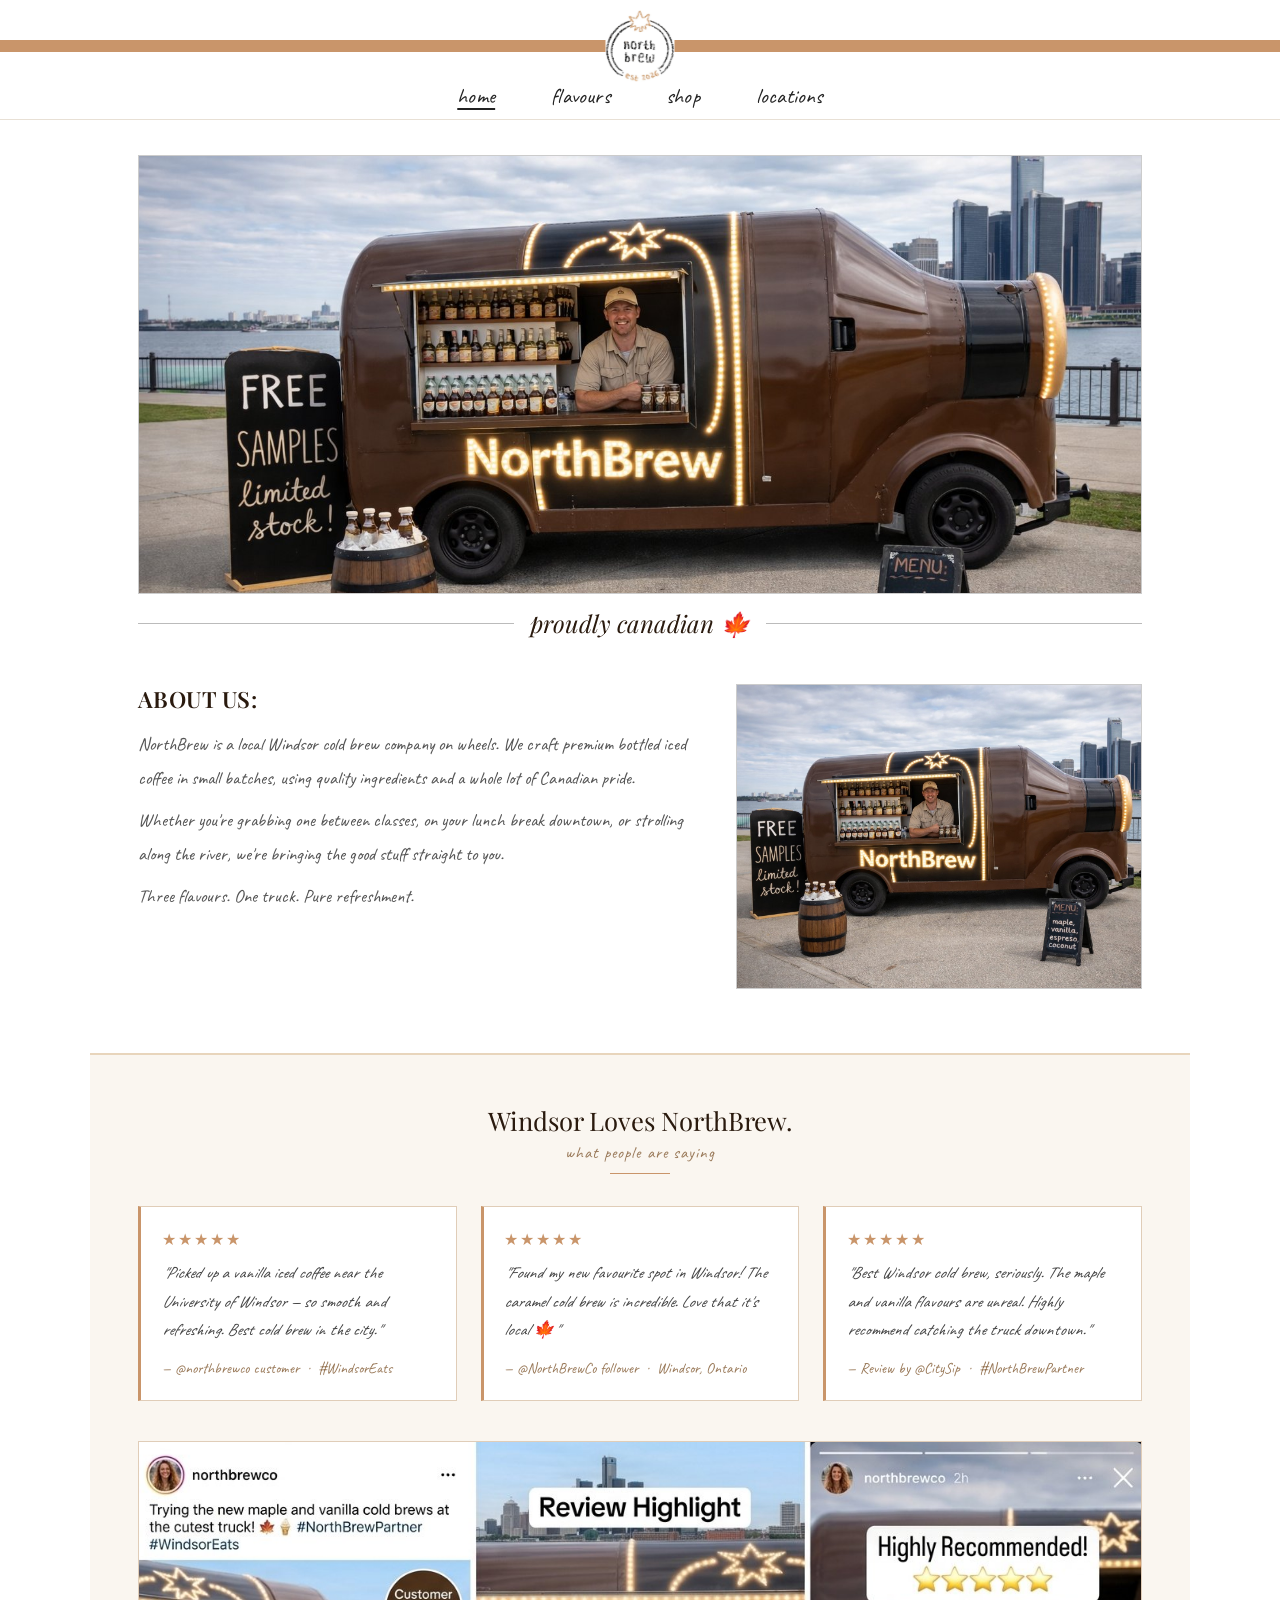
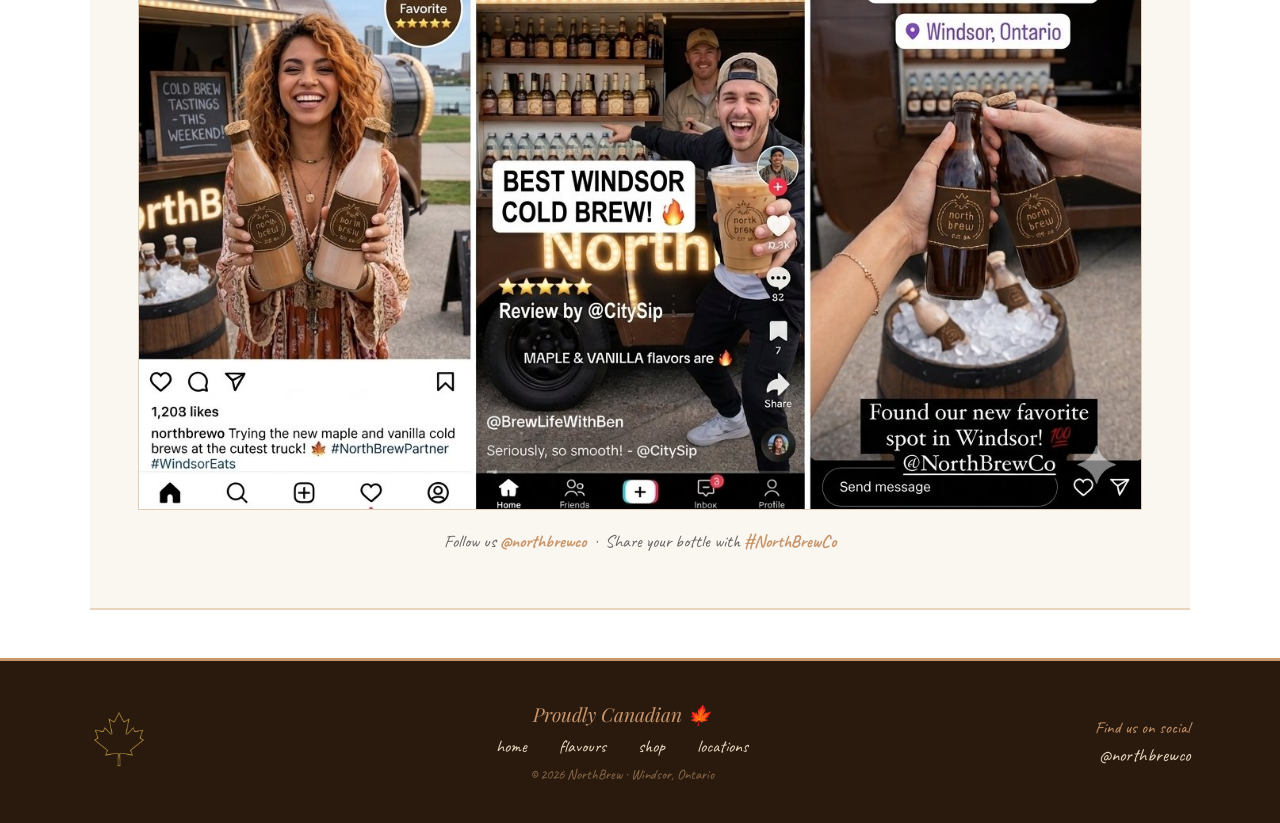
<file: index.html>
<!DOCTYPE html>
<html lang="en">
<head>
  <meta charset="UTF-8" />
  <meta name="viewport" content="width=device-width, initial-scale=1.0" />
  <title>NorthBrew – Home</title>
  <link rel="preconnect" href="https://fonts.googleapis.com">
  <link href="https://fonts.googleapis.com/css2?family=Caveat:wght@400;500;600&family=Playfair+Display:ital,wght@0,400;0,600;1,400&display=swap" rel="stylesheet">
  <link rel="stylesheet" href="shared.css" />
  <!-- CSS styling -->
  <style>
    /* hero box */
    .hero-box {
      width: 100%;
      margin-bottom: 0;
    }
    .hero-img {
      width: 100%;
      aspect-ratio: 16/7;
      object-fit: cover;
      object-position: center 35%;
      display: block;
      border: 1px solid #ccc;
    }

    /* slogan ("Proudly Canadian") underneath img */
    .slogan-row {
      display: flex;
      align-items: center;
      gap: 1rem;
      margin: 0.8rem 0 2.8rem;
    }
    .slogan-line { 
      flex: 1; height: 1px; background: #bbb; display: block; 
    }
    .slogan-text {
      font-family: 'Playfair Display', serif;
      font-style: italic;
      font-size: 1.5rem;
      color: #2a1a0e;
      white-space: nowrap;
    }

    /* ABOUT US section */
    .about-row {
      display: grid;
      grid-template-columns: 1.15fr 0.85fr;
      gap: 3rem;
      align-items: start;
      margin-bottom: 4rem;
    }
    .about-heading {
      font-family: 'Playfair Display', serif;
      font-size: 1.4rem;
      font-weight: 600;
      margin-bottom: 0.8rem;
      color: #2a1a0e;
      letter-spacing: 0.02em;
    }
    .about-body {
      font-family: 'Caveat', cursive;
      font-size: 1.15rem;
      line-height: 1.85;
      color: #555;
      margin-bottom: 0.5rem;
    }
    .about-img-box { border: 1px solid #ccc; }
    .about-img {
      width: 100%;
      display: block;
      object-fit: cover;
      aspect-ratio: 4/3;
    }

    /* social media reviews */
    .social-section {
      background: #faf6f0;
      border-top: 2px solid #e8d5bc;
      border-bottom: 2px solid #e8d5bc;
      margin: 0 -3rem;
      padding: 3rem 3rem 3.5rem;
    }
    .social-heading {
      font-family: 'Playfair Display', serif;
      font-size: 1.6rem;
      color: #2a1a0e;
      text-align: center;
      margin-bottom: 0.3rem;
    }
    .social-sub {
      font-family: 'Caveat', cursive;
      font-size: 1.05rem;
      color: #9a7a5a;
      text-align: center;
      letter-spacing: 0.06em;
      margin-bottom: 0.6rem;
    }
    .social-divider {
      width: 60px; height: 1.5px;
      background: #C9956A;
      margin: 0 auto 2rem;
    }

    /* 3 review cards */
    .reviews-row {
      display: grid;
      grid-template-columns: repeat(3, 1fr);
      gap: 1.5rem;
      margin-bottom: 2.5rem;
    }
    .review-card {
      background: #fff;
      border: 1px solid #e0cdb8;
      border-left: 3px solid #C9956A;
      padding: 1.4rem 1.3rem;
    }
    .review-stars {
      color: #C9956A;
      font-size: 1rem;
      letter-spacing: 2px;
      margin-bottom: 0.6rem;
      display: block;
    }
    .review-text {
      font-family: 'Caveat', cursive;
      font-size: 1.05rem;
      line-height: 1.7;
      color: #444;
      font-style: italic;
      margin-bottom: 0.8rem;
    }
    .review-author {
      font-family: 'Caveat', cursive;
      font-size: 0.95rem;
      color: #9a7a5a;
    }

    /* social media image */
    .social-img-wrap {
      border: 1px solid #e0cdb8;
      overflow: hidden;
      margin-bottom: 1.2rem;
    }
    .social-img-wrap img {
      width: 100%;
      display: block;
    }
    .social-cta {
      text-align: center;
      font-family: 'Caveat', cursive;
      font-size: 1.1rem;
      color: #666;
    }
    .social-cta strong { color: #C9956A; }
  </style>
</head>
<body>

  <!-- header and navigation bar -->
<header class="site-header">
  <div class="gold-stripe">
    <div class="logo-wrap"><img src="images/logo.png" alt="NorthBrew" /></div>
  </div>
  <nav>
    <ul class="nav-links">
      <li><a href="index.html" class="active">home</a></li>
      <li><a href="flavours.html">flavours</a></li>
      <li><a href="shop.html">shop</a></li>
      <li><a href="locations.html">locations</a></li>
    </ul>
  </nav>
</header>

<main>
<div class="page-wrap">

  <!-- Hero -->
  <div class="hero-box">
    <img src="images/food-truck-img.png" alt="NorthBrew truck at Riverside Windsor" class="hero-img" />
  </div>

  <!-- Slogan -->
  <div class="slogan-row">
    <span class="slogan-line"></span>
    <span class="slogan-text">proudly canadian 🍁</span>
    <span class="slogan-line"></span>
  </div>

  <!-- About -->
  <div class="about-row">
    <div class="about-text">
      <p class="about-heading">ABOUT US:</p>
      <p class="about-body">NorthBrew is a local Windsor cold brew company on wheels. We craft premium bottled iced coffee in small batches, using quality ingredients and a whole lot of Canadian pride.</p>
      <p class="about-body">Whether you're grabbing one between classes, on your lunch break downtown, or strolling along the river, we're bringing the good stuff straight to you.</p>
      <p class="about-body">Three flavours. One truck. Pure refreshment.</p>
    </div>
    <div class="about-img-box">
      <img src="images/food-truck-img.png" alt="NorthBrew truck" class="about-img" />
    </div>
  </div>

  <!-- social media reviews -->
  <div class="social-section">
    <p class="social-heading">Windsor Loves NorthBrew.</p>
    <p class="social-sub">what people are saying</p>
    <div class="social-divider"></div>

    <div class="reviews-row">
      <div class="review-card">
        <span class="review-stars">★★★★★</span>
        <p class="review-text">"Picked up a vanilla iced coffee near the University of Windsor — so smooth and refreshing. Best cold brew in the city."</p>
        <span class="review-author">— @northbrewco customer &nbsp;·&nbsp; #WindsorEats</span>
      </div>
      <div class="review-card">
        <span class="review-stars">★★★★★</span>
        <p class="review-text">"Found my new favourite spot in Windsor! The caramel cold brew is incredible. Love that it's local 🍁"</p>
        <span class="review-author">— @NorthBrewCo follower &nbsp;·&nbsp; Windsor, Ontario</span>
      </div>
      <div class="review-card">
        <span class="review-stars">★★★★★</span>
        <p class="review-text">"Best Windsor cold brew, seriously. The maple and vanilla flavours are unreal. Highly recommend catching the truck downtown."</p>
        <span class="review-author">— Review by @CitySip &nbsp;·&nbsp; #NorthBrewPartner</span>
      </div>
    </div>

    <div class="social-img-wrap">
      <img src="images/social-media-reviews.png" alt="NorthBrew social media highlights" />
    </div>

    <p class="social-cta">Follow us <strong>@northbrewco</strong> &nbsp;·&nbsp; Share your bottle with <strong>#NorthBrewCo</strong></p>
  </div>

</div>
</main>

<!-- footer -->
<footer>
  <div class="footer-inner">
    <div class="footer-logo">
      <img src="images/maple-leaf-logo.png" alt="NorthBrew" />
    </div>
    <div class="footer-center">
      <span class="footer-tagline">Proudly Canadian 🍁</span>
      <ul class="footer-nav">
        <li><a href="index.html">home</a></li>
        <li><a href="flavours.html">flavours</a></li>
        <li><a href="shop.html">shop</a></li>
        <li><a href="locations.html">locations</a></li>
      </ul>
      <p class="footer-copy">© 2026 NorthBrew · Windsor, Ontario</p>
    </div>
    <div class="footer-social">
      <p>Find us on social</p>
      <span class="handle">@northbrewco</span>
    </div>
  </div>
</footer>

</body>
</html>
</file>
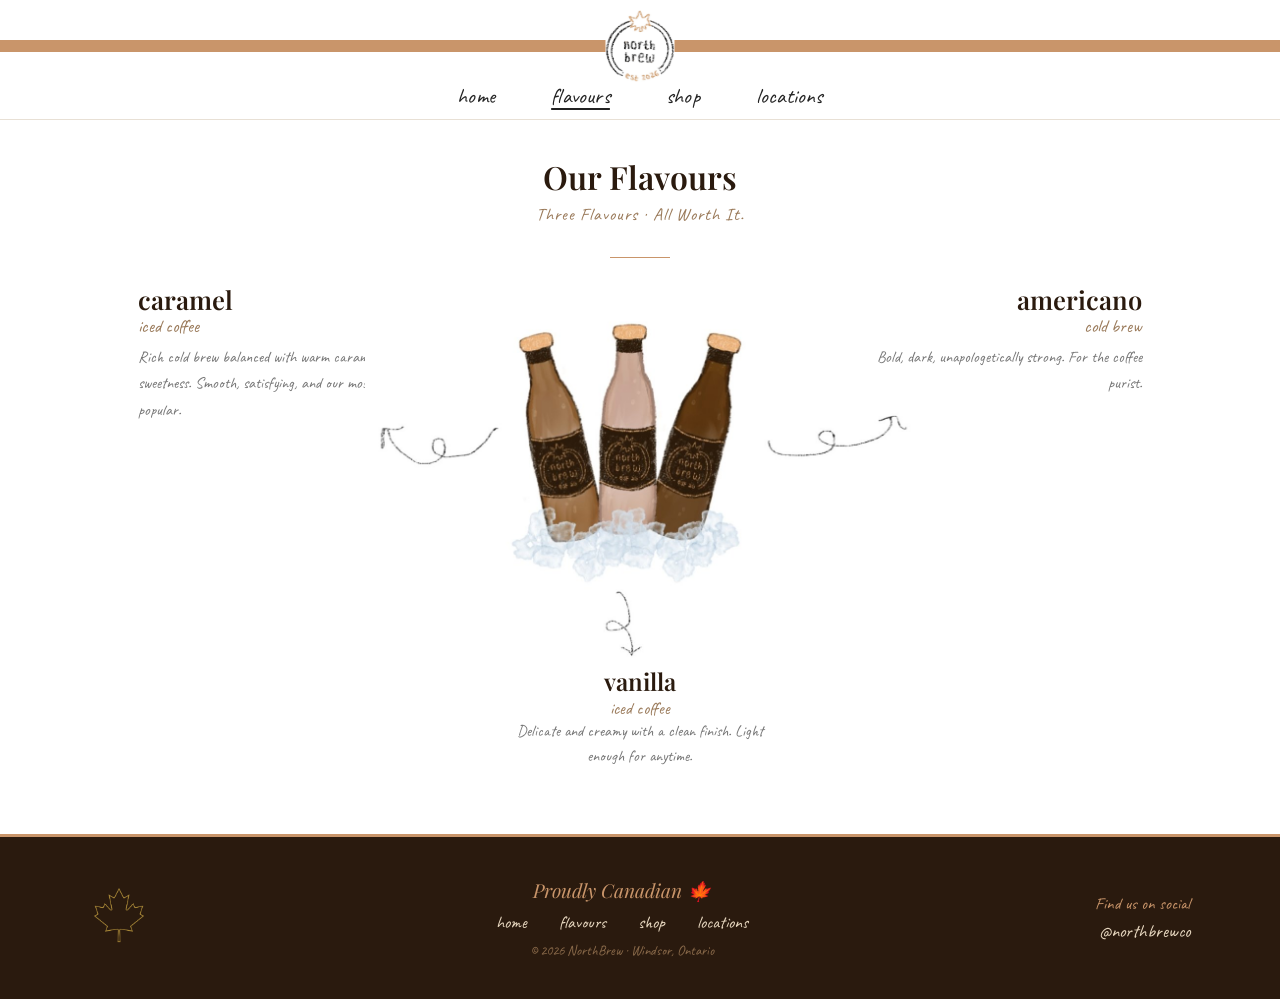
<file: flavours.html>
<!DOCTYPE html>
<html lang="en">
<head>
  <meta charset="UTF-8" />
  <meta name="viewport" content="width=device-width, initial-scale=1.0" />
  <title>NorthBrew – Flavours</title>
  <link rel="preconnect" href="https://fonts.googleapis.com">
  <link href="https://fonts.googleapis.com/css2?family=Caveat:wght@400;500;600&family=Playfair+Display:ital,wght@0,400;0,600;1,400&display=swap" rel="stylesheet">
  <link rel="stylesheet" href="shared.css" />
  <style>

    /* 3 columns, left, bottom right and center */
    .flavours-main {
      display: grid;
      grid-template-columns: 1fr 1.5fr 1fr;
      align-items: center;
      gap: 0;
      min-height:150px;
      margin-bottom: 1rem;
    }

    /* left: caramel */
    .fl-left {
      display: flex;
      flex-direction: column;
      align-items: flex-start;
      padding-right: 1rem;
      align-self: start;
      margin-top: -5px;
    }
    .fl-name {
      font-family: 'Playfair Display', serif;
      font-size: 1.6rem;
      font-weight: 600;
      color: #2a1a0e;
      line-height: 1.1;
    }
    .fl-type {
      font-family: 'Caveat', cursive;
      font-size: 1.15rem;
      color: #9a7a5a;
      margin-bottom: 0.4rem;
    }
    .fl-desc {
      font-family: 'Caveat', cursive;
      font-size: 1rem;
      color: #777;
      line-height: 1.65;
    }

    /* right: americano */
    .fl-right {
      display: flex;
      flex-direction: column;
      align-items: flex-end;
      text-align: right;
      padding-left: 1rem;
      align-self: start;
      margin-top: -5px;
    }

    /* center: vanilla */
    .fl-center {
      display: flex;
      flex-direction: column;
      align-items: center;
    }
    .trio-img {
      width: 175%;
      max-width: 550px;
      display: block;
    }
    .vanilla-label {
      display: flex;
      flex-direction: column;
      align-items: center;
      margin-top: 0.3rem;
    }
    .vanilla-name {
      font-family: 'Playfair Display', serif;
      font-size: 1.5rem;
      font-weight: 600;
      color: #2a1a0e;
      margin-top: 0.1rem;
    }
    .vanilla-type {
      font-family: 'Caveat', cursive;
      font-size: 1.1rem;
      color: #9a7a5a;
    }
    .vanilla-desc {
      font-family: 'Caveat', cursive;
      font-size: 1rem;
      color: #777;
      text-align: center;
      line-height: 1.6;
      max-width: 260px;
    }
  </style>
</head>
<body>

<!-- header and navigation bar -->
<header class="site-header">
  <div class="gold-stripe">
    <div class="logo-wrap"><img src="images/logo.png" alt="NorthBrew" /></div>
  </div>
  <nav>
    <ul class="nav-links">
      <li><a href="index.html">home</a></li>
      <li><a href="flavours.html" class="active">flavours</a></li>
      <li><a href="shop.html">shop</a></li>
      <li><a href="locations.html">locations</a></li>
    </ul>
  </nav>
</header>

<main>
<div class="page-wrap">

  <!-- title -->
  <p class="page-title">Our Flavours</p>
  <p class="page-subtitle">Three Flavours · All Worth It.</p>
  <div class="title-divider"></div>

  <div class="flavours-main">

    <!-- left: caramel desc -->
    <div class="fl-left">
      <span class="fl-name">caramel</span>
      <span class="fl-type">iced coffee</span>
      <span class="fl-desc">Rich cold brew balanced with warm caramel sweetness. Smooth, satisfying, and our most popular.</span>
    </div>

    <!-- center: image of bottles + vanilla desc below -->
    <div class="fl-center">
      <img src="images/all-three-flavours-with-arrows.png" alt="All three NorthBrew flavours" class="trio-img" />
      <div class="vanilla-label">
        <span class="vanilla-name">vanilla</span>
        <span class="vanilla-type">iced coffee</span>
        <span class="vanilla-desc">Delicate and creamy with a clean finish. Light enough for anytime.</span>
      </div>
    </div>

    <!-- right: americano -->
    <div class="fl-right">
      <span class="fl-name">americano</span>
      <span class="fl-type">cold brew</span>
      <span class="fl-desc">Bold, dark, unapologetically strong. For the coffee purist.</span>
    </div>
  </div>

</div>
</main>

<!-- footer -->
<footer>
  <div class="footer-inner">
    <div class="footer-logo">
      <img src="images/maple-leaf-logo.png" alt="NorthBrew" />
    </div>
    <div class="footer-center">
      <span class="footer-tagline">Proudly Canadian 🍁</span>
      <ul class="footer-nav">
        <li><a href="index.html">home</a></li>
        <li><a href="flavours.html">flavours</a></li>
        <li><a href="shop.html">shop</a></li>
        <li><a href="locations.html">locations</a></li>
      </ul>
      <p class="footer-copy">© 2026 NorthBrew · Windsor, Ontario</p>
    </div>
    <div class="footer-social">
      <p>Find us on social</p>
      <span class="handle">@northbrewco</span>
    </div>
  </div>
</footer>

</body>
</html>
</file>
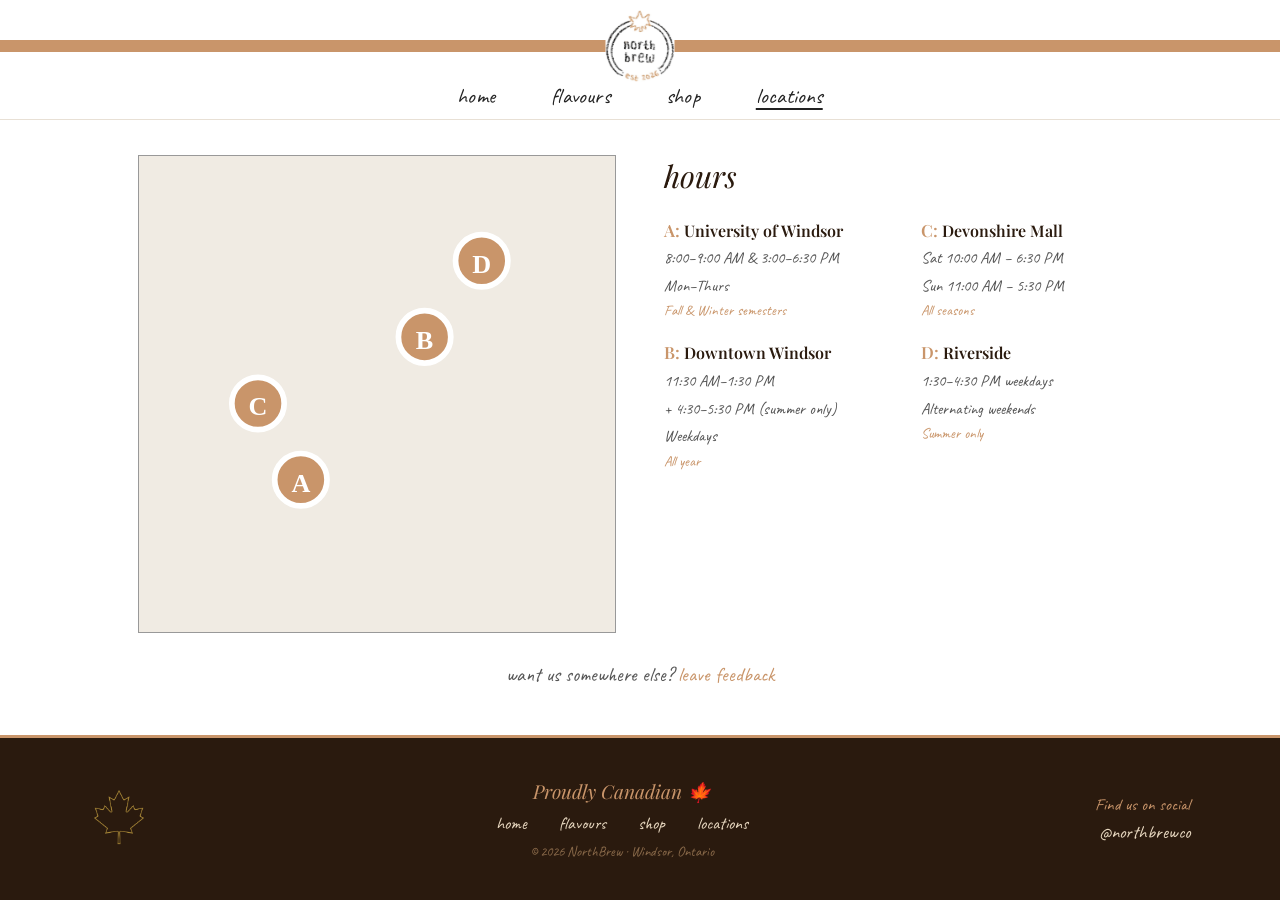
<file: locations.html>
<!DOCTYPE html>
<html lang="en">
<head>
  <meta charset="UTF-8" />
  <meta name="viewport" content="width=device-width, initial-scale=1.0" />
  <title>NorthBrew – Locations</title>
  <link rel="preconnect" href="https://fonts.googleapis.com">
  <link href="https://fonts.googleapis.com/css2?family=Caveat:wght@400;500;600&family=Playfair+Display:ital,wght@0,400;0,600;1,400&display=swap" rel="stylesheet">
  <link rel="stylesheet" href="shared.css" />
  <style>

    /* map LEFT + hours RIGHT */
    .loc-main {
      display: grid;
      grid-template-columns: 1fr 1fr;
      gap: 3rem;
      align-items: start;
      margin-bottom: 1.8rem;
    }

    /* ── MAP ── */
    .map-box {
      border: 1.5px solid #999;
      aspect-ratio: 1 / 1;
      overflow: hidden;
      position: relative;
      background: #f0ebe3;
    }
    .map-box iframe {
      width: 100%; height: 100%;
      border: none; display: block;
      filter: sepia(15%) contrast(0.95);
    }

    /* SVG pins overlay */
    .map-pins-overlay {
      position: absolute;
      inset: 0;
      pointer-events: none;
    }

    /* ── HOURS ── */
    .hours-title {
      font-family: 'Playfair Display', serif;
      font-style: italic;
      font-size: 1.9rem;
      color: #2a1a0e;
      display: block;
      margin-bottom: 1.4rem;
    }

    /* 2×2 grid: A+B left, C+D right */
    .hours-grid {
      display: grid;
      grid-template-columns: 1fr 1fr;
      gap: 1.4rem 2.2rem;
    }

    .loc-letter-name {
      display: block;
      margin-bottom: 0.15rem;
    }
    .loc-letter {
      font-family: 'Playfair Display', serif;
      font-size: 1.05rem;
      font-weight: 600;
      color: #C9956A;
    }
    .loc-name {
      font-family: 'Playfair Display', serif;
      font-size: 1rem;
      font-weight: 600;
      color: #2a1a0e;
    }
    .loc-hours {
      font-family: 'Caveat', cursive;
      font-size: 1.02rem;
      color: #555;
      line-height: 1.7;
      display: block;
    }
    .loc-season {
      font-family: 'Caveat', cursive;
      font-size: 0.92rem;
      color: #C9956A;
      display: block;
      margin-top: 0.1rem;
    }

    /* ── FEEDBACK ── */
    .feedback-row {
      text-align: center;
      margin-top: 0.5rem;
    }
    .feedback-row span {
      font-family: 'Caveat', cursive;
      font-size: 1.25rem;
      color: #555;
    }
    .feedback-row a {
      font-family: 'Caveat', cursive;
      font-size: 1.25rem;
      color: #C9956A;
      text-decoration: none;
    }
    .feedback-row a:hover { text-decoration: underline; }

    /* ── PIN TOOLTIP on hover ── */
    .pin-group { cursor: pointer; pointer-events: all; }
    .pin-group:hover .pin-tooltip { opacity: 1; }
    .pin-tooltip {
      opacity: 0;
      transition: opacity 0.2s;
    }
  </style>
</head>
<body>

<header class="site-header">
  <div class="gold-stripe">
    <div class="logo-wrap"><img src="images/logo.png" alt="NorthBrew" /></div>
  </div>
  <nav>
    <ul class="nav-links">
      <li><a href="index.html">home</a></li>
      <li><a href="flavours.html">flavours</a></li>
      <li><a href="shop.html">shop</a></li>
      <li><a href="locations.html" class="active">locations</a></li>
    </ul>
  </nav>
</header>

<main>
<div class="page-wrap">

  <div class="loc-main">

    <!-- LEFT: map with SVG pins -->
    <div class="map-box">
      <iframe
        title="Windsor locations"
        src="https://www.google.com/maps/embed?pb=!1m14!1m12!1m3!1d23671!2d-83.045!3d42.318!2m3!1f0!2f0!3f0!3m2!1i1024!2i768!4f13.1!5e0!3m2!1sen!2sca!4v1711900000000"
        allowfullscreen="" loading="lazy" referrerpolicy="no-referrer-when-downgrade">
      </iframe>

      <!-- SVG pin overlay — positioned to approximate Windsor landmarks -->
      <svg class="map-pins-overlay" viewBox="0 0 100 100" xmlns="http://www.w3.org/2000/svg">

        <!-- A: University of Windsor — southwest area -->
        <g class="pin-group">
          <circle cx="34" cy="68" r="5.5" fill="#C9956A" stroke="#fff" stroke-width="1.2"/>
          <text x="34" y="70.5" text-anchor="middle" font-size="5.5" fill="#fff" font-family="Georgia, serif" font-weight="bold">A</text>
          <!-- tooltip -->
          <rect x="38" y="58" width="28" height="10" rx="2" fill="#2a1a0e" class="pin-tooltip"/>
          <text x="52" y="65" text-anchor="middle" font-size="4" fill="#C9956A" font-family="Georgia, serif" class="pin-tooltip">University</text>
        </g>

        <!-- B: Downtown — center-east -->
        <g class="pin-group">
          <circle cx="60" cy="38" r="5.5" fill="#C9956A" stroke="#fff" stroke-width="1.2"/>
          <text x="60" y="40.5" text-anchor="middle" font-size="5.5" fill="#fff" font-family="Georgia, serif" font-weight="bold">B</text>
          <rect x="64" y="28" width="24" height="10" rx="2" fill="#2a1a0e" class="pin-tooltip"/>
          <text x="76" y="35" text-anchor="middle" font-size="4" fill="#C9956A" font-family="Georgia, serif" class="pin-tooltip">Downtown</text>
        </g>

        <!-- C: Devonshire Mall — west side -->
        <g class="pin-group">
          <circle cx="25" cy="52" r="5.5" fill="#C9956A" stroke="#fff" stroke-width="1.2"/>
          <text x="25" y="54.5" text-anchor="middle" font-size="5.5" fill="#fff" font-family="Georgia, serif" font-weight="bold">C</text>
          <rect x="6" y="42" width="28" height="10" rx="2" fill="#2a1a0e" class="pin-tooltip"/>
          <text x="20" y="49" text-anchor="middle" font-size="4" fill="#C9956A" font-family="Georgia, serif" class="pin-tooltip">Dev. Mall</text>
        </g>

        <!-- D: Riverside — northeast waterfront -->
        <g class="pin-group">
          <circle cx="72" cy="22" r="5.5" fill="#C9956A" stroke="#fff" stroke-width="1.2"/>
          <text x="72" y="24.5" text-anchor="middle" font-size="5.5" fill="#fff" font-family="Georgia, serif" font-weight="bold">D</text>
          <rect x="55" y="12" width="22" height="10" rx="2" fill="#2a1a0e" class="pin-tooltip"/>
          <text x="66" y="19" text-anchor="middle" font-size="4" fill="#C9956A" font-family="Georgia, serif" class="pin-tooltip">Riverside</text>
        </g>

      </svg>
    </div>

    <!-- RIGHT: hours -->
    <div class="hours-panel">
      <span class="hours-title">hours</span>
      <div class="hours-grid">

        <!-- A -->
        <div class="loc-entry">
          <span class="loc-letter-name">
            <span class="loc-letter">A: </span>
            <span class="loc-name">University of Windsor</span>
          </span>
          <span class="loc-hours">8:00–9:00 AM &amp; 3:00–6:30 PM<br>Mon–Thurs</span>
          <span class="loc-season">Fall &amp; Winter semesters</span>
        </div>

        <!-- C -->
        <div class="loc-entry">
          <span class="loc-letter-name">
            <span class="loc-letter">C: </span>
            <span class="loc-name">Devonshire Mall</span>
          </span>
          <span class="loc-hours">Sat 10:00 AM – 6:30 PM<br>Sun 11:00 AM – 5:30 PM</span>
          <span class="loc-season">All seasons</span>
        </div>

        <!-- B -->
        <div class="loc-entry">
          <span class="loc-letter-name">
            <span class="loc-letter">B: </span>
            <span class="loc-name">Downtown Windsor</span>
          </span>
          <span class="loc-hours">11:30 AM–1:30 PM<br>+ 4:30–5:30 PM (summer only)<br>Weekdays</span>
          <span class="loc-season">All year</span>
        </div>

        <!-- D -->
        <div class="loc-entry">
          <span class="loc-letter-name">
            <span class="loc-letter">D: </span>
            <span class="loc-name">Riverside</span>
          </span>
          <span class="loc-hours">1:30–4:30 PM weekdays<br>Alternating weekends</span>
          <span class="loc-season">Summer only</span>
        </div>

      </div>
    </div>

  </div>

  <!-- Feedback line -->
  <div class="feedback-row">
    <span>want us somewhere else? </span><a href="mailto:hello@northbrew.ca">leave feedback</a>
  </div>

</div>
</main>

<!-- footer -->
<footer>
  <div class="footer-inner">
    <div class="footer-logo">
      <img src="images/maple-leaf-logo.png" alt="NorthBrew" />
    </div>
    <div class="footer-center">
      <span class="footer-tagline">Proudly Canadian 🍁</span>
      <ul class="footer-nav">
        <li><a href="index.html">home</a></li>
        <li><a href="flavours.html">flavours</a></li>
        <li><a href="shop.html">shop</a></li>
        <li><a href="locations.html">locations</a></li>
      </ul>
      <p class="footer-copy">© 2026 NorthBrew · Windsor, Ontario</p>
    </div>
    <div class="footer-social">
      <p>Find us on social</p>
      <span class="handle">@northbrewco</span>
    </div>
  </div>
</footer>

</body>
</html>
</file>
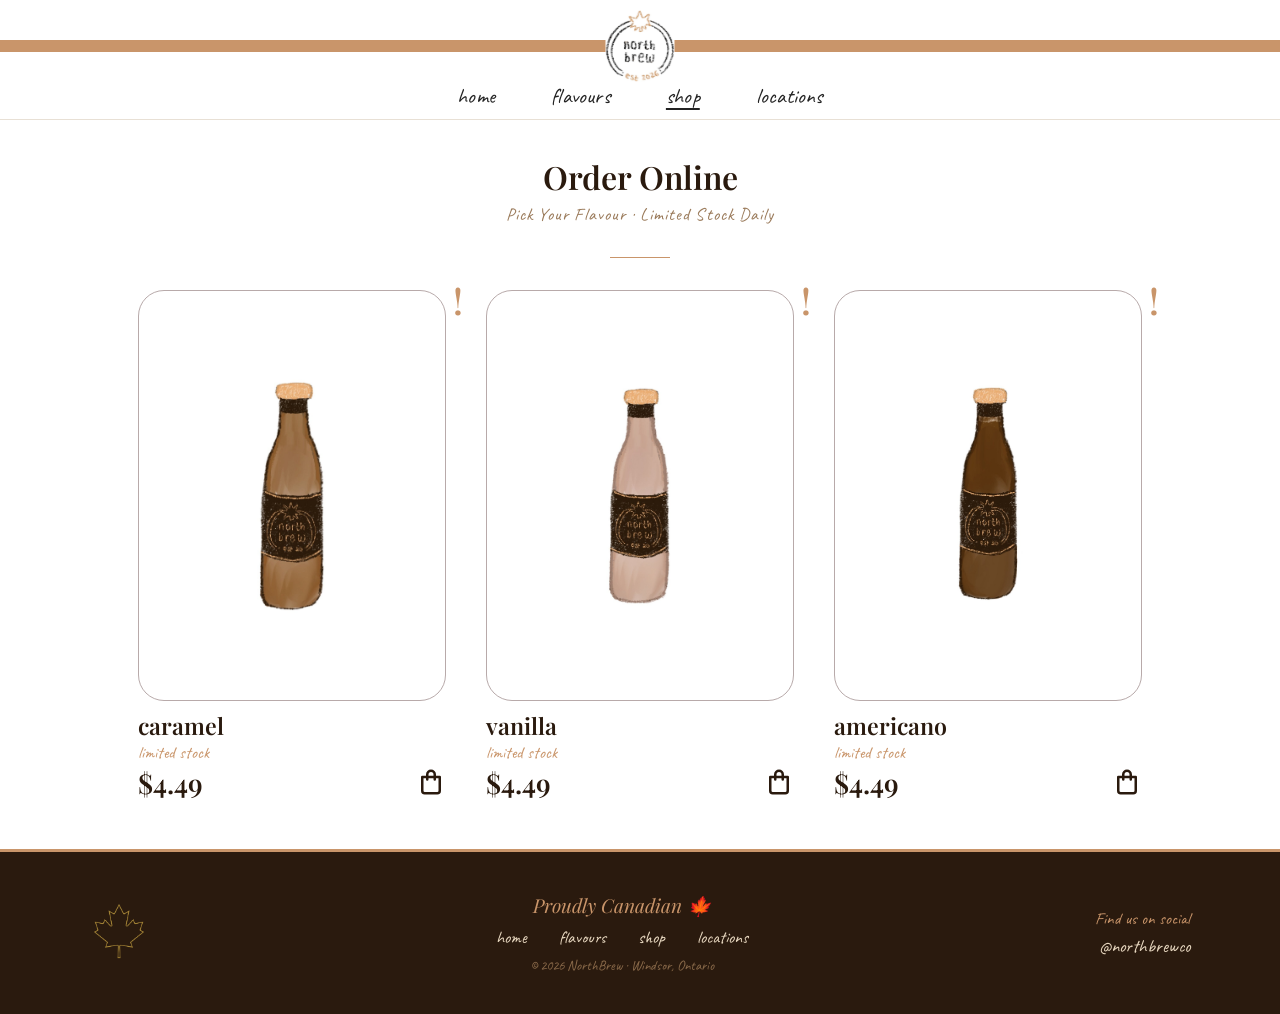
<file: shop.html>
<!DOCTYPE html>
<html lang="en">
<head>
  <meta charset="UTF-8" />
  <meta name="viewport" content="width=device-width, initial-scale=1.0" />
  <title>NorthBrew – Shop</title>
  <link rel="preconnect" href="https://fonts.googleapis.com">
  <link href="https://fonts.googleapis.com/css2?family=Caveat:wght@400;500;600&family=Playfair+Display:ital,wght@0,400;0,600;1,400&display=swap" rel="stylesheet">
  <link rel="stylesheet" href="shared.css" />
  <!-- CSS -->
  <style>
    .products-row { /*3 columns for each product*/
      display: grid;
      grid-template-columns: repeat(3, 1fr);
      gap: 2.5rem;
      align-items: start;
    }

    .product-card {
      position: relative;
      display: flex;
      flex-direction: column;
    }

    /* border box */
    .product-img-box {
      border: 1.5px solid #b8aaaa;
      background: #fff;
      display: flex;
      align-items: center;
      justify-content: center;
      padding: 1rem 1rem 1rem;
      position: relative;
      aspect-ratio:3/4;
      border-radius: 26px;
    }

    /* ! badge, limited stock signal */
    .exclaim {
      position: absolute;
      top: -0.5rem;
      right: -1.1rem;
      font-family: 'Playfair Display', serif;
      font-size: 2.2rem;
      color: #C9956A;
      font-weight: 600;
      line-height: 1;
    }

    .product-img-box img {
      width: 160px;        /* fixed width */
      height: 240px;       /* fixed height */
      object-fit: contain; /* keeps proportions */
    }

    /* info below box */
    .product-info { padding: 0.55rem 0 0; }

    .product-name {
      font-family: 'Playfair Display', serif;
      font-size: 1.45rem;
      font-weight: 600;
      color: #2a1a0e;
      display: block;
      margin-bottom: 0.05rem;
    }
    .product-stock {
      font-family: 'Caveat', cursive;
      font-size: 1.05rem;
      color: #C9956A;
      display: block;
      margin-bottom: 0.15rem;
    }
    .product-bottom {
      display: flex;
      align-items: center;
      justify-content: space-between;
    }
    .product-price {
      font-family: 'Playfair Display', serif;
      font-size: 1.7rem;
      font-weight: 600;
      color: #2a1a0e;
    }

    .cart-btn {
      background: none;
      border: none;
      cursor: pointer;
      padding: 0;
      color: #2a1a0e;
      transition: color 0.2s;
    }
    .cart-btn:hover { color: #C9956A; }
    .cart-btn svg { width: 30px; height: 30px; fill: currentColor; }

    /* toast :P */
    .toast {
      position: fixed; bottom: 2rem; left: 50%;
      transform: translateX(-50%) translateY(16px);
      background: #2a1a0e; color: #C9956A;
      font-family: 'Caveat', cursive; font-size: 1.2rem;
      padding: 0.7rem 2rem;
      border: 1px solid #C9956A;
      opacity: 0; pointer-events: none;
      transition: all 0.3s ease;
    }
    .toast.show { opacity: 1; transform: translateX(-50%) translateY(0); }
  </style>
</head>
<body>

<header class="site-header">
  <div class="gold-stripe">
    <div class="logo-wrap"><img src="images/logo.png" alt="NorthBrew" /></div>
  </div>
  <nav>
    <ul class="nav-links">
      <li><a href="index.html">home</a></li>
      <li><a href="flavours.html">flavours</a></li>
      <li><a href="shop.html" class="active">shop</a></li>
      <li><a href="locations.html">locations</a></li>
    </ul>
  </nav>
</header>

<main>
<div class="page-wrap">

  <p class="page-title">Order Online</p>
  <p class="page-subtitle">Pick Your Flavour · Limited Stock Daily</p>
  <div class="title-divider"></div>

  <div class="products-row">

    <!-- caramel  -->
    <div class="product-card">
      <div class="product-img-box">
        <span class="exclaim">!</span>
        <img src="images/caramel-bottle.png" alt="Caramel Iced Coffee" />
      </div>
      <div class="product-info">
        <span class="product-name">caramel</span>
        <span class="product-stock">limited stock</span>
        <div class="product-bottom">
          <span class="product-price">$4.49</span>
          <button class="cart-btn" onclick="addToCart('Caramel')">
            <!-- cart svg -->
            <svg viewBox="0 0 24 24"><path d="M19 7h-3V6a4 4 0 0 0-8 0v1H5a1 1 0 0 0-1 1v11a3 3 0 0 0 3 3h10a3 3 0 0 0 3-3V8a1 1 0 0 0-1-1zm-9-1a2 2 0 0 1 4 0v1h-4V6zm8 13a1 1 0 0 1-1 1H7a1 1 0 0 1-1-1V9h2v1a1 1 0 0 0 2 0V9h4v1a1 1 0 0 0 2 0V9h2v10z"/></svg>
          </button>
        </div>
      </div>
    </div>

    <!-- vanilla -->
    <div class="product-card">
      <div class="product-img-box">
        <span class="exclaim">!</span>
        <img src="images/vanilla-bottle.png" alt="Vanilla Iced Coffee" />
      </div>
      <div class="product-info">
        <span class="product-name">vanilla</span>
        <span class="product-stock">limited stock</span>
        <div class="product-bottom">
          <span class="product-price">$4.49</span>
          <button class="cart-btn" onclick="addToCart('Vanilla')">
            <svg viewBox="0 0 24 24"><path d="M19 7h-3V6a4 4 0 0 0-8 0v1H5a1 1 0 0 0-1 1v11a3 3 0 0 0 3 3h10a3 3 0 0 0 3-3V8a1 1 0 0 0-1-1zm-9-1a2 2 0 0 1 4 0v1h-4V6zm8 13a1 1 0 0 1-1 1H7a1 1 0 0 1-1-1V9h2v1a1 1 0 0 0 2 0V9h4v1a1 1 0 0 0 2 0V9h2v10z"/></svg>
          </button>
        </div>
      </div>
    </div>

    <!-- americano -->
    <div class="product-card">
      <div class="product-img-box">
        <span class="exclaim">!</span>
        <img src="images/americano-bottle.png" alt="Americano Cold Brew" />
      </div>
      <div class="product-info">
        <span class="product-name">americano</span>
        <span class="product-stock">limited stock</span>
        <div class="product-bottom">
          <span class="product-price">$4.49</span>
          <button class="cart-btn" onclick="addToCart('Americano')">
            <svg viewBox="0 0 24 24"><path d="M19 7h-3V6a4 4 0 0 0-8 0v1H5a1 1 0 0 0-1 1v11a3 3 0 0 0 3 3h10a3 3 0 0 0 3-3V8a1 1 0 0 0-1-1zm-9-1a2 2 0 0 1 4 0v1h-4V6zm8 13a1 1 0 0 1-1 1H7a1 1 0 0 1-1-1V9h2v1a1 1 0 0 0 2 0V9h4v1a1 1 0 0 0 2 0V9h2v10z"/></svg>
          </button>
        </div>
      </div>
    </div>

  </div>
</div>
</main>

<!-- footer -->
<footer>
  <div class="footer-inner">
    <div class="footer-logo">
      <img src="images/maple-leaf-logo.png" alt="NorthBrew" />
    </div>
    <div class="footer-center">
      <span class="footer-tagline">Proudly Canadian 🍁</span>
      <ul class="footer-nav">
        <li><a href="index.html">home</a></li>
        <li><a href="flavours.html">flavours</a></li>
        <li><a href="shop.html">shop</a></li>
        <li><a href="locations.html">locations</a></li>
      </ul>
      <p class="footer-copy">© 2026 NorthBrew · Windsor, Ontario</p>
    </div>
    <div class="footer-social">
      <p>Find us on social</p>
      <span class="handle">@northbrewco</span>
    </div>
  </div>
</footer>

<div class="toast" id="toast"></div>
<script>
function addToCart(name) {
  const t = document.getElementById('toast');
  t.textContent = name + ' added to cart!';
  t.classList.add('show');
  setTimeout(() => t.classList.remove('show'), 2000);
}
</script>
</body>
</html>
</file>
<file: shared.css>
@import url('https://fonts.googleapis.com/css2?family=Caveat:wght@400;500;600&family=Playfair+Display:ital,wght@0,400;0,600;1,400&display=swap');

* { 
  margin: 0; padding: 0; box-sizing: border-box; 
}

body {
  font-family: 'Caveat', cursive;
  background: #fff;
  color: #222;
  min-height: 100vh;
  display: flex;
  flex-direction: column;
}

main { flex: 1; }

/* HEADER/NAVIGATION */
.site-header {
  background: #fff;
  position: sticky;
  top: 0;
  z-index: 100;
  border-bottom: 1px solid #e8e0d5;
}
.gold-stripe {
  height: 12px;
  background: #C9956A;
  position: relative;
  top: 40px;
}
.logo-wrap {
  position: absolute;
  top: 50%;
  left: 50%;
  transform: translate(-50%, -50%);
  z-index: 10;
}
.logo-wrap img {
  height: 72px;
  width: auto;
  display: block;
  position: relative;
  /* top: 24px; */
}

nav { 
  padding: 70px 0 10px; 
}
.nav-links {
  display: flex;
  justify-content: center;
  gap: 3.5rem;
  list-style: none;
}
.nav-links a {
  font-family: 'Caveat', cursive;
  font-size: 1.35rem;
  color: #222;
  text-decoration: none;
  letter-spacing: 0.01em;
}
.nav-links a.active {
  text-decoration: underline;
  text-underline-offset: 5px;
}
.nav-links a:hover {
  text-decoration: underline;
  text-underline-offset: 5px;
}

/* PAGE WRAPPER */
.page-wrap {
  max-width: 1100px;
  margin: 0 auto;
  padding: 2.2rem 3rem 3rem;
  width: 100%;
}

/* Page title for flavours & shops */
.page-title {
  font-family: 'Playfair Display', serif;
  font-size: 2rem;
  font-weight: 600;
  color: #2a1a0e;
  text-align: center;
  margin-bottom: 0.3rem;
}
.page-subtitle {
  font-family: 'Caveat', cursive;
  font-size: 1.1rem;
  color: #9a7a5a;
  text-align: center;
  letter-spacing: 0.06em;
  margin-bottom: 2rem;
}
.title-divider {
  width: 60px;
  height: 1.5px;
  background: #C9956A;
  margin: 0.5rem auto 2rem;
}

/* FOOTER */
footer {
  background: #2a1a0e;
  border-top: 3px solid #C9956A;
  padding: 2.5rem 3rem;
  color: #e8d8c0;
  margin-top: auto;
}

.footer-inner {
  max-width: 1100px;
  margin: 0 auto;
  display: flex;
  align-items: center;
  justify-content: space-between;
  gap: 2rem;
  flex-wrap: wrap;
}

.footer-logo img {
  height: 58px;
  width: auto;
  filter: brightness(1.1);
}

.footer-center {
  text-align: center;
}
.footer-tagline {
  font-family: 'Playfair Display', serif;
  font-style: italic;
  font-size: 1.2rem;
  color: #C9956A;
  display: block;
  margin-bottom: 0.5rem;
}
.footer-nav {
  display: flex;
  gap: 2rem;
  list-style: none;
  justify-content: center;
  margin-bottom: 0.5rem;
}
.footer-nav a {
  font-family: 'Caveat', cursive;
  font-size: 1.1rem;
  color: #e8d8c0;
  text-decoration: none;
}
.footer-nav a:hover { color: #C9956A; }

.footer-copy {
  font-size: 0.9rem;
  color: #8a6a4a;
}

.footer-social {
  text-align: right;
}
.footer-social p {
  font-family: 'Caveat', cursive;
  font-size: 1.05rem;
  color: #C9956A;
  margin-bottom: 0.3rem;
}
.footer-social .handle {
  font-size: 1.15rem;
  color: #e8d8c0;
}
</file>
